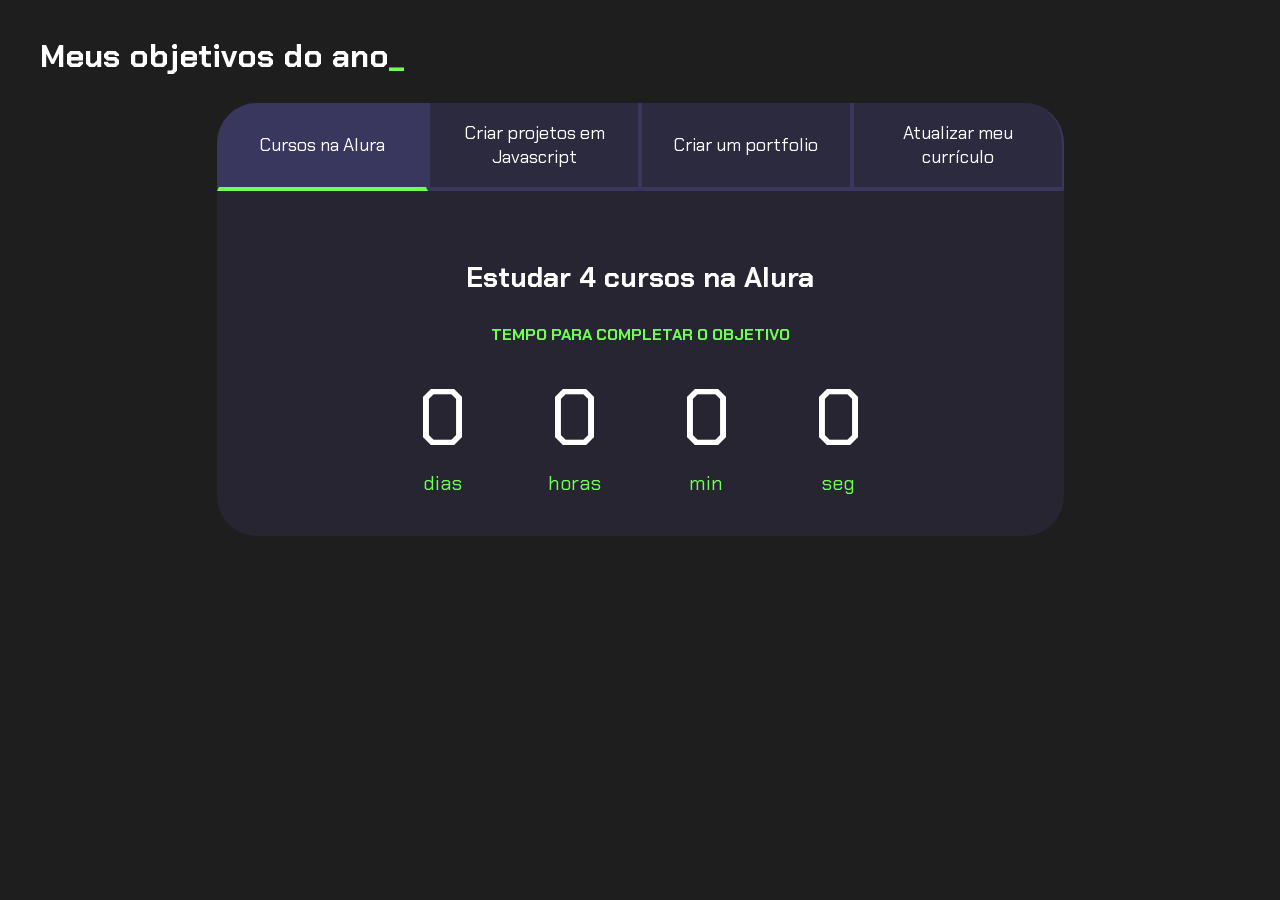
<file: rfa wdad/contador.html>
<!DOCTYPE html>
<html lang="pt-br">

<head>
    <meta charset="UTF-8">
    <meta name="viewport" content="width=device-width, initial-scale=1.0">
    <title>Meus objetivos do ano</title>
    <link rel="stylesheet" href="style1.css">
</head>

<body>
    <section class="conteudo-principal">
        <h2 class="titulo-principal">Meus objetivos do ano<span>_</span></h2>
        <div class="conteudo">
            <div class="botoes">
                <button class="botao ativo">Cursos na Alura</button>
                <button class="botao">Criar projetos em Javascript</button>
                <button class="botao">Criar um portfolio</button>
                <button class="botao">Atualizar meu currículo</button>
            </div>
            <div class="abas-textos">
                <div class="aba-conteudo ativo">
                    <h3 class="aba-conteudo-titulo-principal">Estudar 4 cursos na Alura</h3>
                    <h4 class="aba-conteudo-titulo-secundario">Tempo para completar o objetivo</h4>
                    <div class="contador">
                        <div class="contador-digito">
                            <p class="contador-digito-numero" id="dias0"></p>
                            <p class="contador-digito-texto">dias</p>
                        </div>
                        <div class="contador-digito">
                            <p class="contador-digito-numero" id="horas0"></p>
                            <p class="contador-digito-texto">horas</p>
                        </div>
                        <div class="contador-digito">
                            <p class="contador-digito-numero" id="min0"></p>
                            <p class="contador-digito-texto">min</p>
                        </div>
                        <div class="contador-digito">
                            <p class="contador-digito-numero" id="seg0"></p>
                            <p class="contador-digito-texto">seg</p>
                        </div>
                    </div>
                </div>
                <div class="aba-conteudo">
                    <h3 class="aba-conteudo-titulo-principal">Criar 5 projetos em Javascript</h3>
                    <h4 class="aba-conteudo-titulo-secundario">Tempo para completar o objetivo</h4>
                    <div class="contador">
                        <div class="contador-digito">
                            <p class="contador-digito-numero" id="dias1"></p>
                            <p class="contador-digito-texto">dias</p>
                        </div>
                        <div class="contador-digito">
                            <p class="contador-digito-numero" id="horas1"></p>
                            <p class="contador-digito-texto">horas</p>
                        </div>
                        <div class="contador-digito">
                            <p class="contador-digito-numero" id="min1"></p>
                            <p class="contador-digito-texto">min</p>
                        </div>
                        <div class="contador-digito">
                            <p class="contador-digito-numero" id="seg1"></p>
                            <p class="contador-digito-texto">seg</p>
                        </div>
                    </div>
                </div>
                <div class="aba-conteudo">
                    <h3 class="aba-conteudo-titulo-principal">Criar um portfolio com os meus 3 melhores projetos</h3>
                    <h4 class="aba-conteudo-titulo-secundario">Tempo para completar o objetivo</h4>
                    <div class="contador">
                        <div class="contador-digito">
                            <p class="contador-digito-numero" id="dias2"></p>
                            <p class="contador-digito-texto">dias</p>
                        </div>
                        <div class="contador-digito">
                            <p class="contador-digito-numero" id="horas2"></p>
                            <p class="contador-digito-texto">horas</p>
                        </div>
                        <div class="contador-digito">
                            <p class="contador-digito-numero" id="min2"></p>
                            <p class="contador-digito-texto">min</p>
                        </div>
                        <div class="contador-digito">
                            <p class="contador-digito-numero" id="seg2"></p>
                            <p class="contador-digito-texto">seg</p>
                        </div>
                    </div>
                </div>
                <div class="aba-conteudo">
                    <h3 class="aba-conteudo-titulo-principal">Atualizar meu curriculo com os certificados da Alura</h3>
                    <h4 class="aba-conteudo-titulo-secundario">Tempo para completar o objetivo</h4>
                    <div class="contador">
                        <div class="contador-digito">
                            <p class="contador-digito-numero" id="dias3"></p>
                            <p class="contador-digito-texto">dias</p>
                        </div>
                        <div class="contador-digito">
                            <p class="contador-digito-numero" id="horas3"></p>
                            <p class="contador-digito-texto">horas</p>
                        </div>
                        <div class="contador-digito">
                            <p class="contador-digito-numero" id="min3"></p>
                            <p class="contador-digito-texto">min</p>
                        </div>
                        <div class="contador-digito">
                            <p class="contador-digito-numero" id="seg3"></p>
                            <p class="contador-digito-texto">seg</p>
                        </div>
                    </div>
                </div>
            </div>
        </div>
    </section>
    <script src="mains.js"></script>
</body>

</html>
</file>
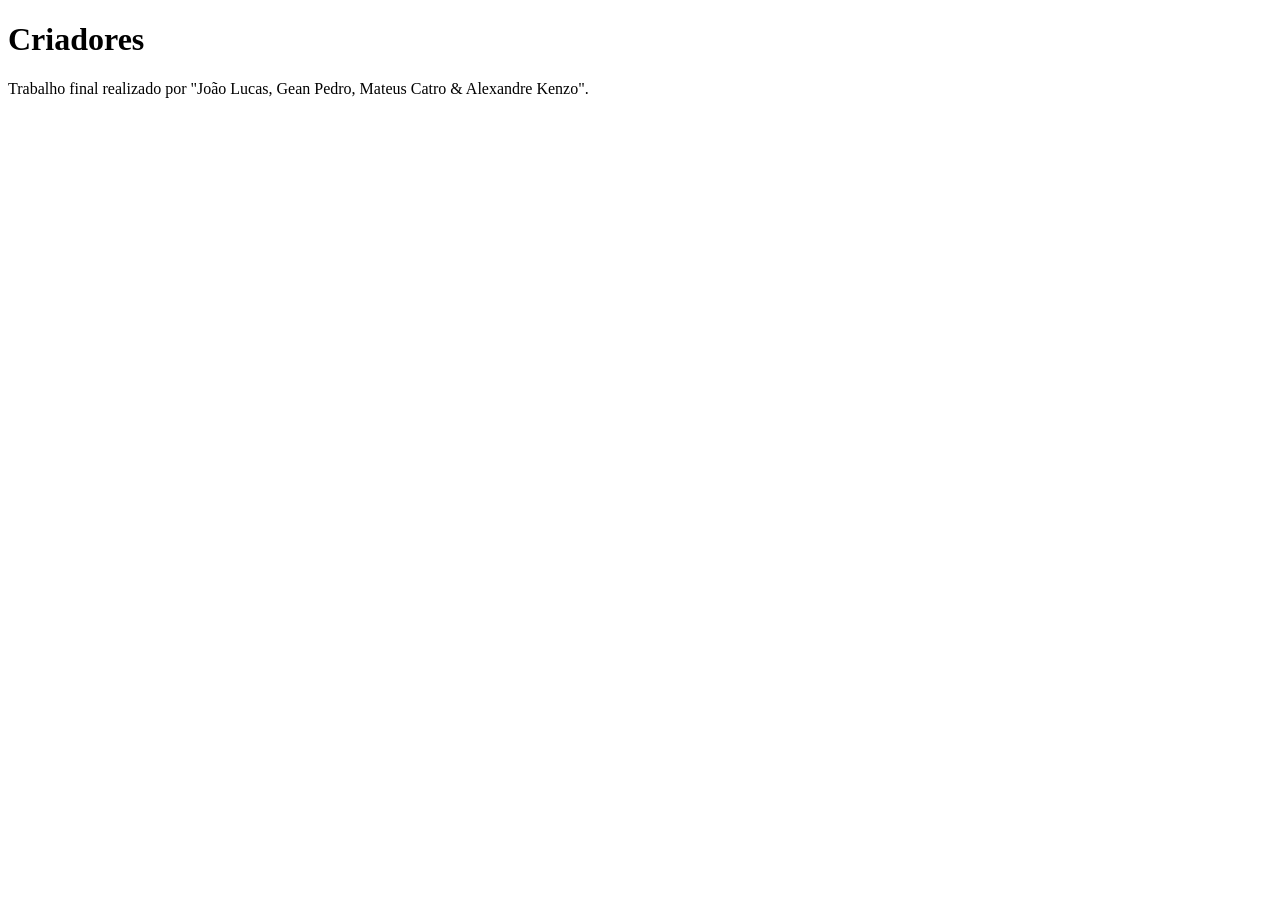
<file: rfa wdad/criadores.html>
<!DOCTYPE html>
<html lang="pt-BR">
<head>
    <meta charset="UTF-8">
    <meta name="viewport" content="width=device-width, initial-scale=1.0">
    <title>Criadores</title>
</head>
<body>
    <h1>Criadores</h1>
    <p>Trabalho final realizado por "João Lucas, Gean Pedro, Mateus Catro & Alexandre Kenzo".</p>
</body>
</html>
</file>
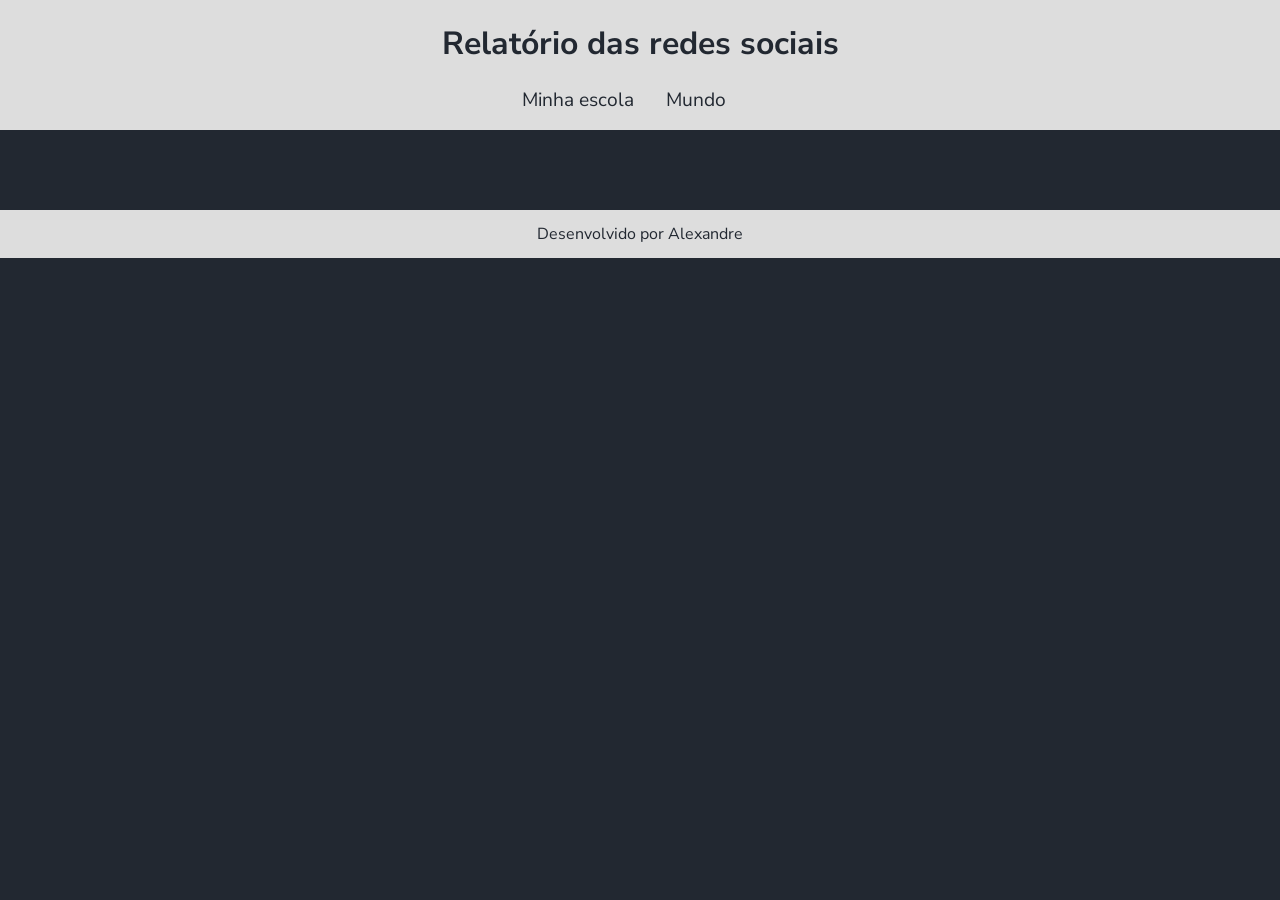
<file: rfa wdad/criandograf.html>
<!DOCTYPE html>
<html lang="pt-br">
<head>
    <meta charset="UTF-8">
    <meta name="viewport" content="width=device-width, initial-scale=1.0">
    <title>Redes Sociais</title>
    <link rel="stylesheet" href="style5.css">
    <script src="https://cdn.plot.ly/plotly-2.27.0.min.js" charset="utf-8"></script>
</head>
<body>
    <header>
        <h1>Relatório das redes sociais</h1>
        <nav>
            <a href="index2.html">Minha escola</a>
            <a href="#">Mundo</a>
        </nav>
    </header>
    <main class="graficos-section">
        <section id="graficos-container" class="graficos-container">
            <!-- crie os gráficos/texto aqui -->
        </section>
    </main>
    <footer>
        <p>Desenvolvido por Alexandre</p>
    </footer>
    <script type="module" src="graficos/common.js"></script>
    <script type="module" src="graficos/informacoesGlobais.js"></script>
    <script type="module" src="graficos/quantidadeUsuarios.js"></script>
</body>
</html>
</file>
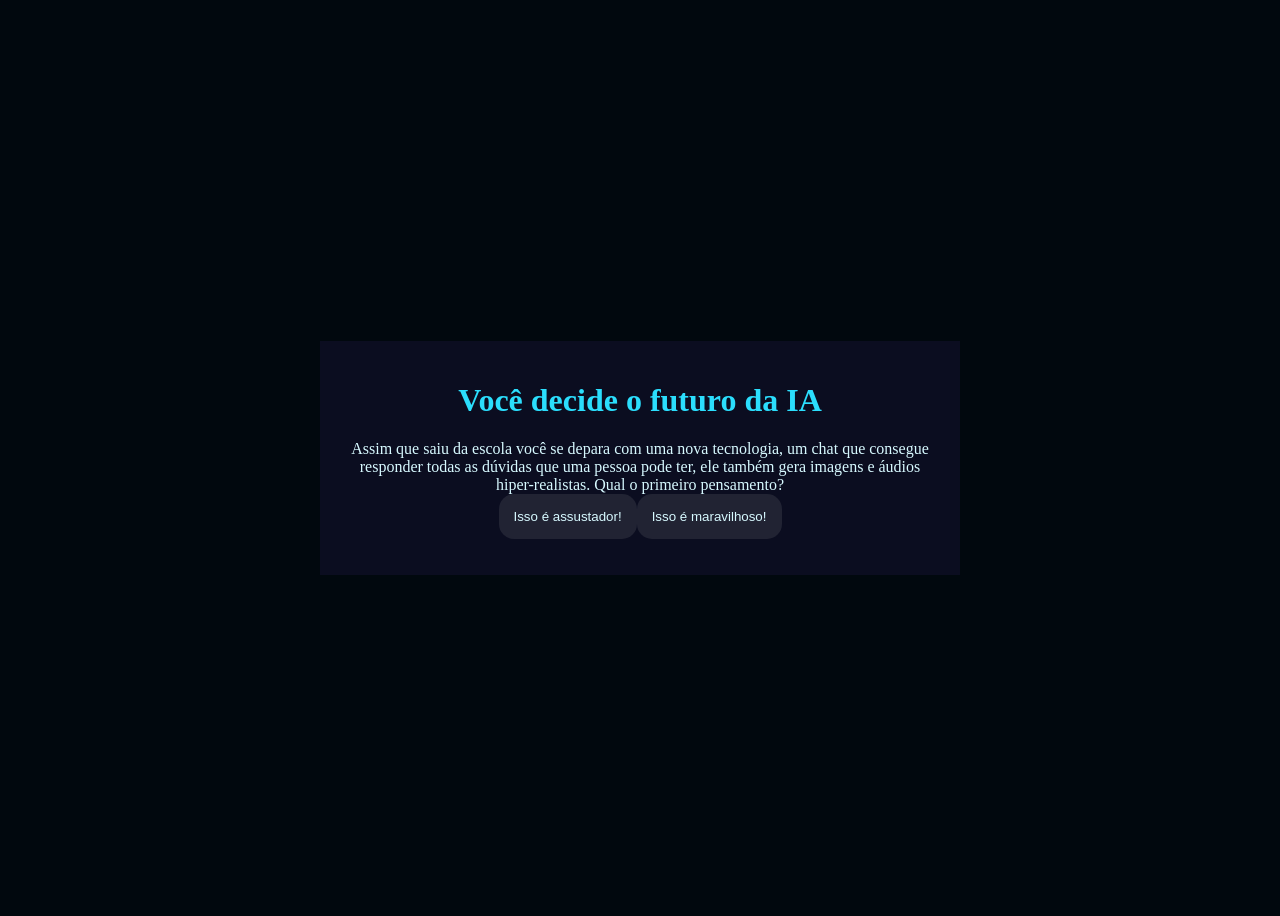
<file: rfa wdad/Ia.html>
<!DOCTYPE html>
<html lang="pt-br">
<head>
    <meta charset="UTF-8">
    <meta name="viewport" content="width=device-width, initial-scale=1.0">
    <link rel="stylesheet" href="style3.css">
    <title>Você decide o futuro da IA</title>
</head>
<body>
    <div class="caixa-principal">
        <h1>Você decide o futuro da IA</h1>
        <div class="caixa-perguntas"></div>
        <div class="caixa-alternativas"></div>
        <div class="caixa-resultado">
            <p class="texto-resultado"></p>
        </div>
    </div>
    <script src="scripts.js"></script>
</body>
</html>
</file>
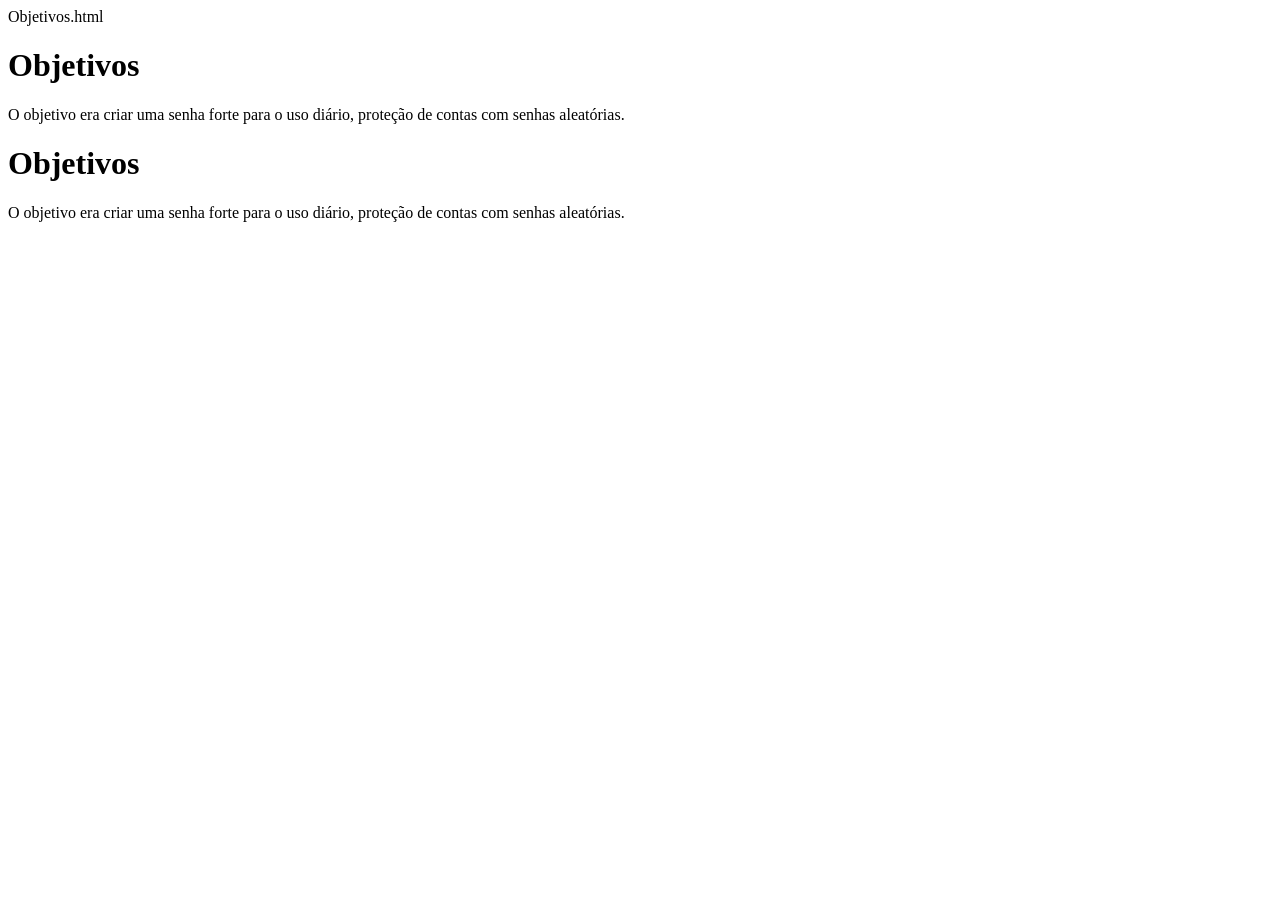
<file: rfa wdad/objetivos.html>
Objetivos.html
<!DOCTYPE html>
<html lang="pt-BR">
<head>
    <meta charset="UTF-8">
    <meta name="viewport" content="width=device-width, initial-scale=1.0">
    <title>Objetivos do contador</title>
</head>
<body>
    <h1>Objetivos</h1>
    <p>O objetivo era criar uma senha forte para o uso diário, proteção de contas com senhas aleatórias.</p>
</body>
</html>
<title>Objetivos do gerador de senha</title>
</head>
<body>
    <h1>Objetivos</h1>
    <p>O objetivo era criar uma senha forte para o uso diário, proteção de contas com senhas aleatórias.</p>
</body>
</html>
</file>
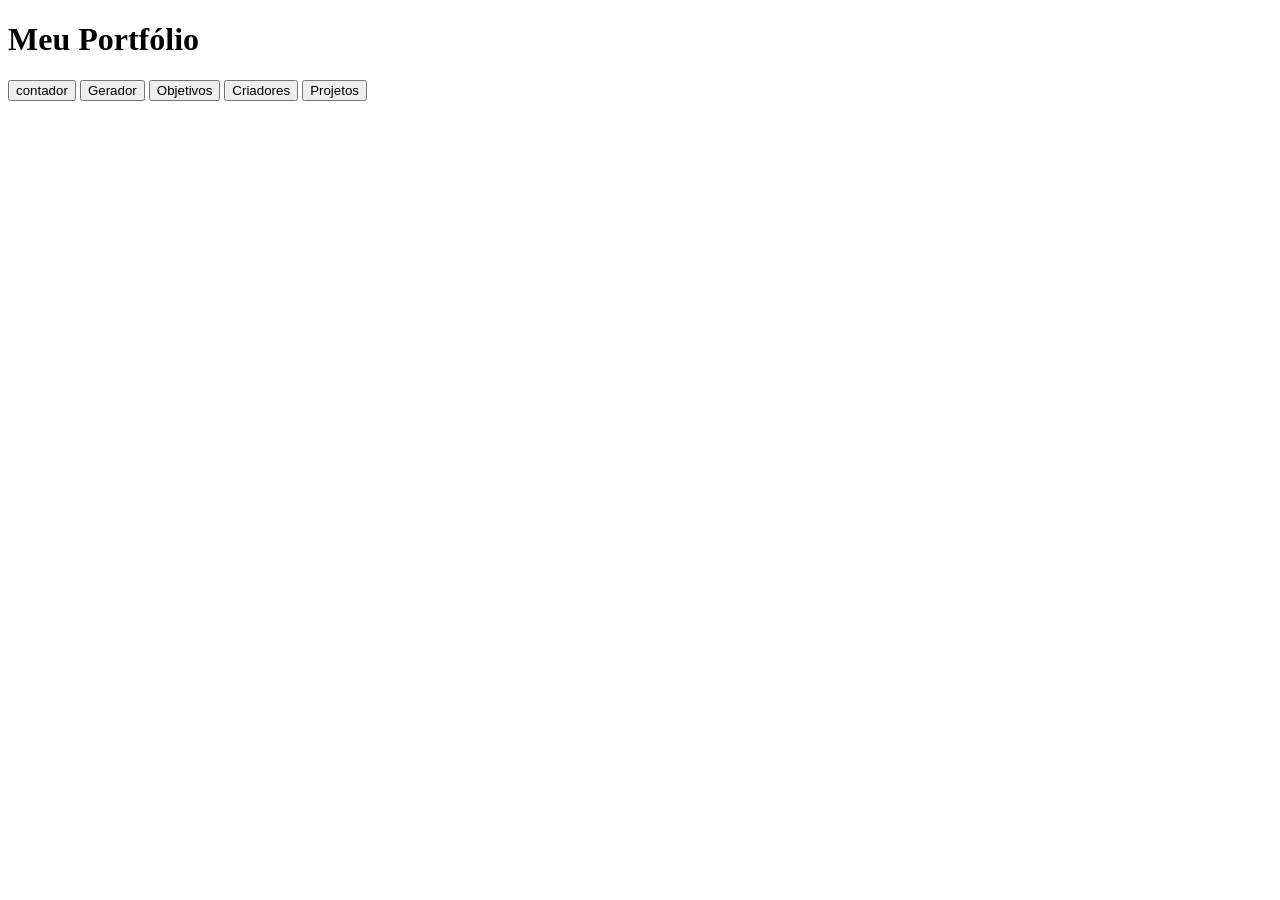
<file: rfa wdad/projeto1.html>
<!DOCTYPE html>
<html lang="pt-BR">
<head>
    <meta charset="UTF-8">
    <meta name="viewport" content="width=device-width, initial-scale=1.0">
    <title>Meu Portfólio</title>
    </style>
</head>
<body>
    <div class="container">
        <h1>Meu Portfólio</h1>
            
        </div>
        <div class="buttons">
            <button onclick="window.open('contador.html', '_blank')">contador</button>
            <button onclick="window.open('Geradordesenhas.html', '_blank')">Gerador</button>
            <button onclick="window.open('objetivos.html', '_blank')">Objetivos</button>
            <button onclick="window.open('criadores.html', '_blank')">Criadores</button>
            <button onclick="window.open('projetos.html', '_blank')">Projetos</button>
        </div>
        <div class="date">
            <!-- Primeiro trimestre -->
        </div>
    </div>
</body>
</html>
</file>
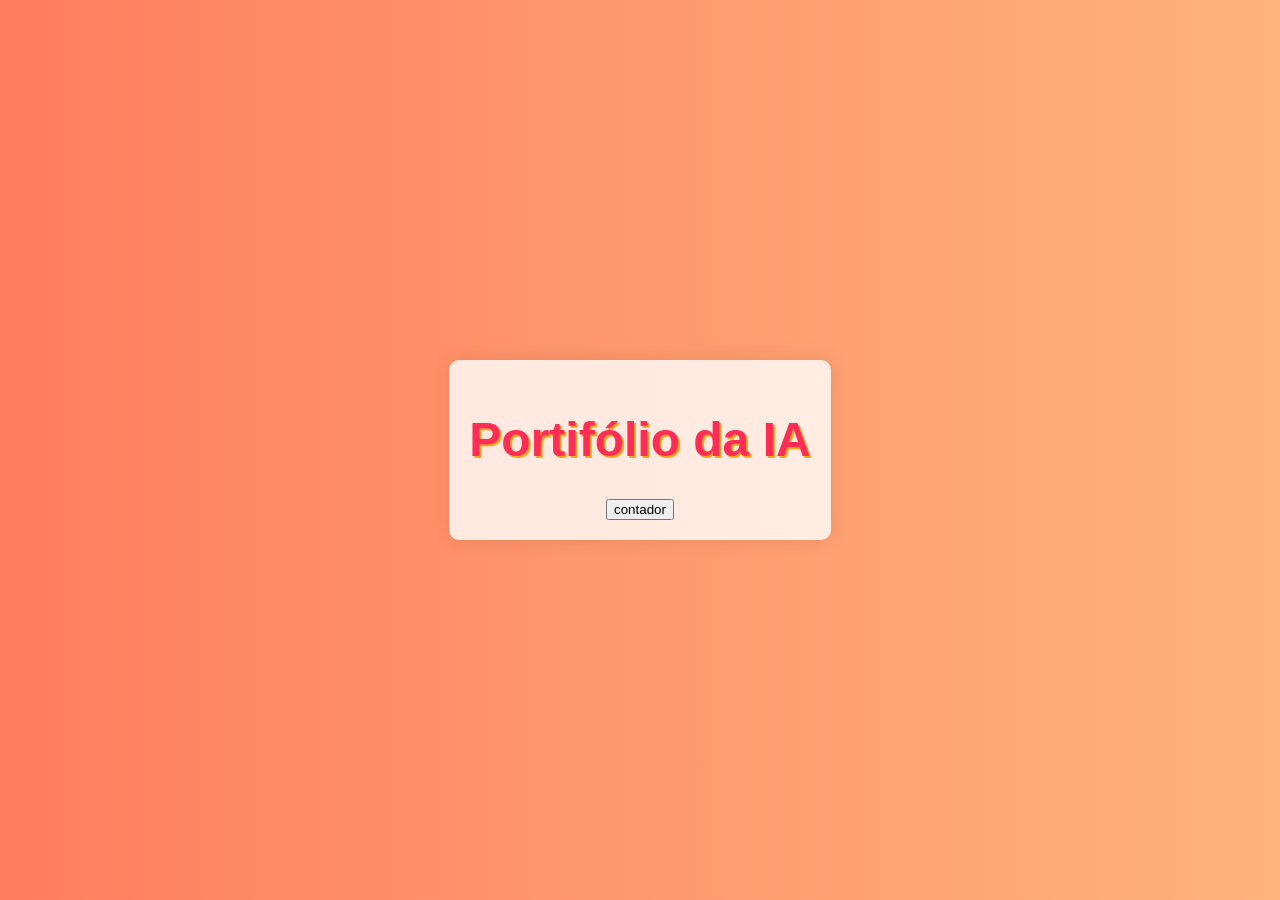
<file: rfa wdad/projeto2.html>
<!DOCTYPE html>
<html lang="pt-BR">
<head>
    <link rel="stylesheet" href="styler1.css">
    <meta charset="UTF-8">
    <meta name="viewport" content="width=device-width, initial-scale=1.0">
    <title>Meu Portfólio</title>
    <style>
        body {
            font-family: Arial, sans-serif;
            display: flex;
            justify-content: center;
            align-items: center;
            height: 100vh;
            margin: 0;
            background-color: #f4f4f4;
        }
        .container {
            text-align: center;
        }
        img {
            max-width: 100%;
            height: auto;
            border: 1px solid #ccc;
            border-radius: 8px;
        }
        .descricao {
            margin-top: 20px;
            font-size: 16px;
            color: #333;
        }
    </style>
</head>
<body>
    <div class="container">
        <h1>Portifólio da IA</h1>
        <div class="buttons">
            <button onclick="window.open('Ia.html', '_blank')">contador</button>
        </div>
        </div>
    </div>
</body>
</html>
</file>
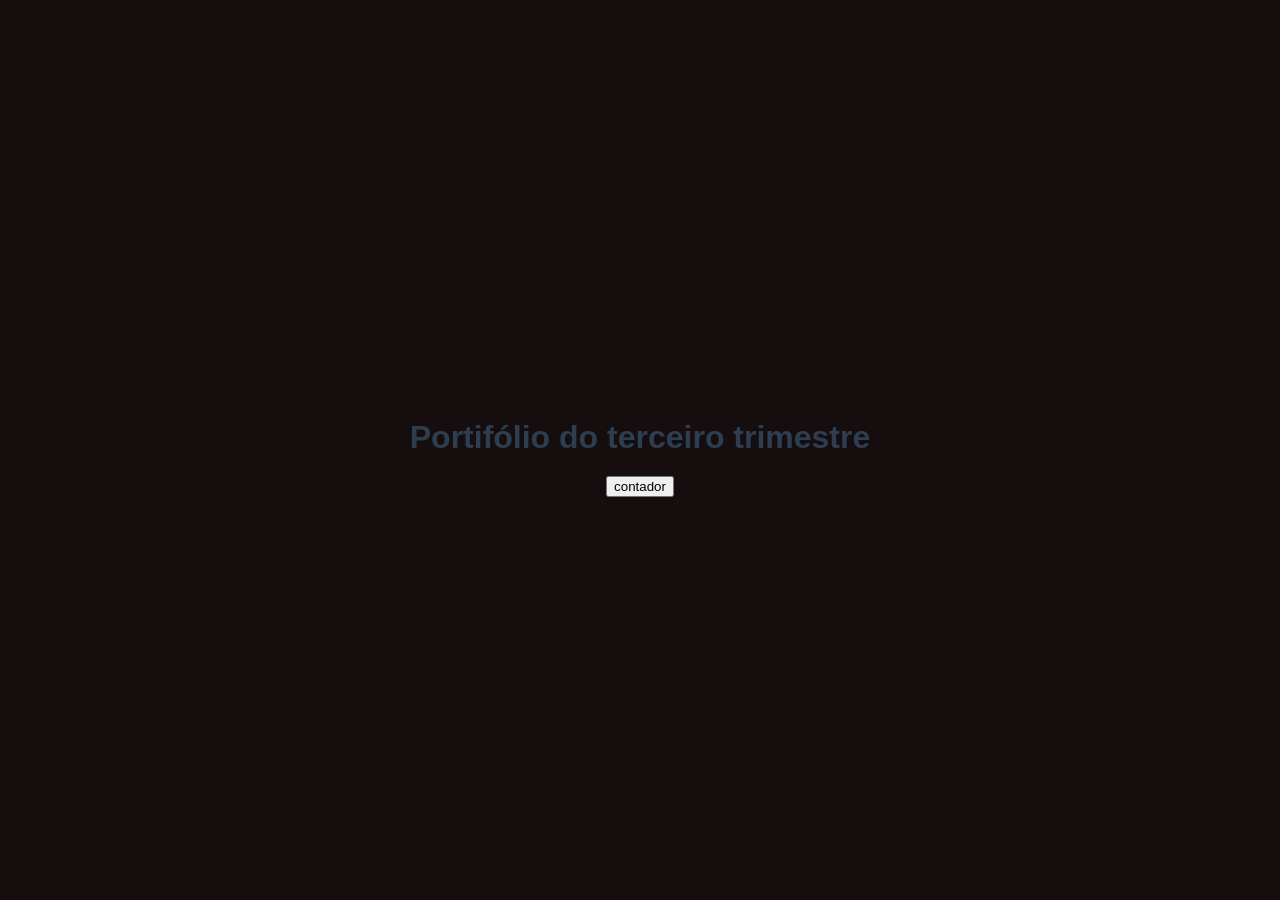
<file: rfa wdad/projeto3.html>
<!DOCTYPE html>
<html lang="pt-BR">
<head>
    <link rel="stylesheet" href="styler2.css">
    <meta charset="UTF-8">
    <meta name="viewport" content="width=device-width, initial-scale=1.0">
    <title>Meu Portfólio</title>
    <style>
        body {
            font-family: Arial, sans-serif;
            display: flex;
            justify-content: center;
            align-items: center;
            height: 100vh;
            margin: 0;
            background-color: #0c0404f4;
        }
        .container {
            text-align: center;
        }
        img {
            max-width: 100%;
            height: auto;
            border: 1px solid #ccc;
        }
    </style>
</head>
<body>
    <div class="container">
        <h1>Portifólio do terceiro trimestre</h1>
        <div class="buttons">
            <button onclick="window.open('criandograf.html', '_blank')">contador</button>
        </div>
        </div>
    </div>
</body>
</html>
</file>
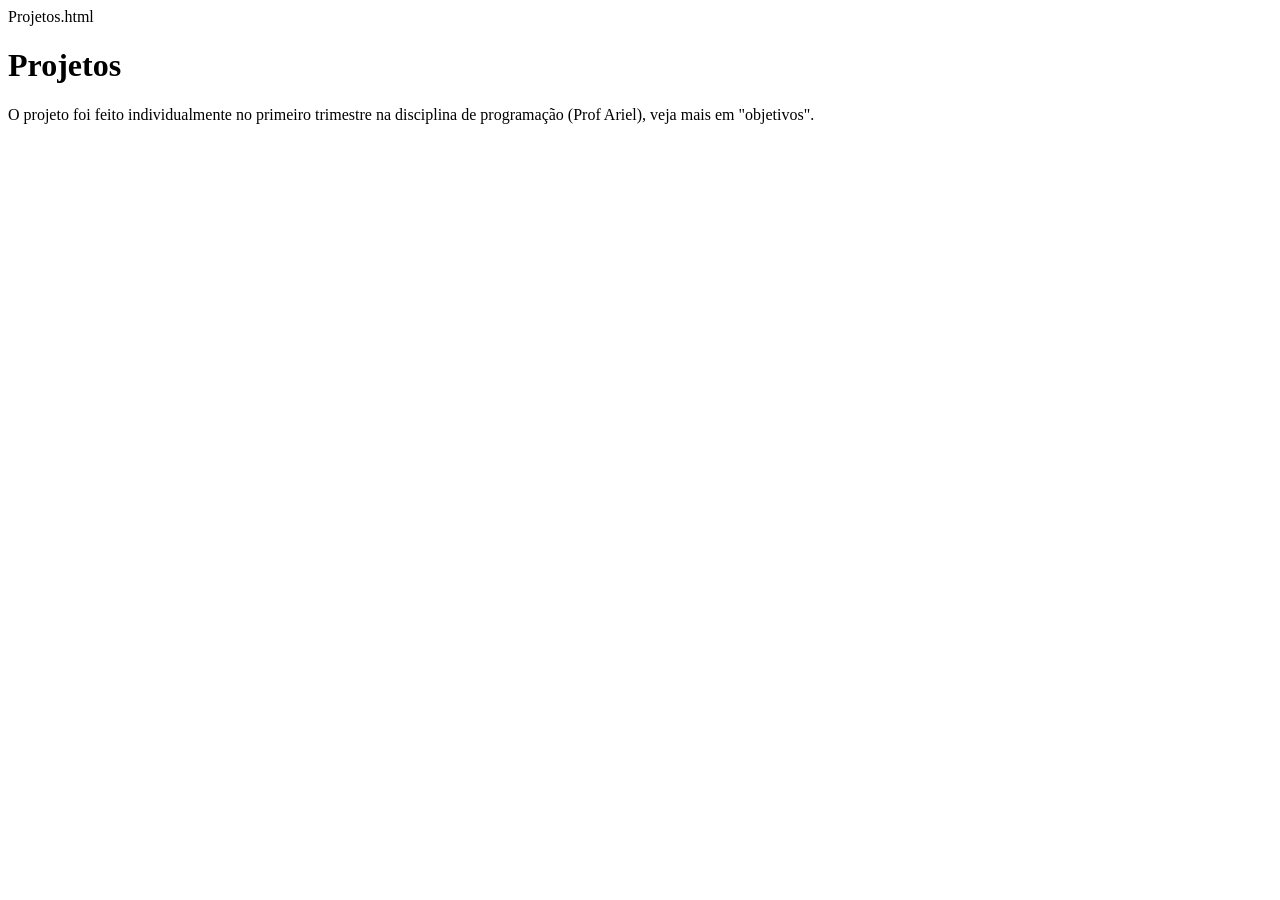
<file: rfa wdad/projetos.html>
Projetos.html
<!DOCTYPE html>
<html lang="pt-BR">
<head>
    <meta charset="UTF-8">
    <meta name="viewport" content="width=device-width, initial-scale=1.0">
    <title>Projetos</title>
</head>
<body>
    <h1>Projetos</h1>
    <p>O projeto foi feito individualmente no primeiro trimestre na disciplina de programação (Prof Ariel), veja mais em "objetivos".</p>
</body>
</html>
</file>
<file: rfa wdad/style1.css>
@import url('https://fonts.googleapis.com/css2?family=Chakra+Petch:wght@400;700&display=swap');

:root {
    --cor-de-fundo: #1E1E1E;
    --verde: #6FFF57;
    --branco: #FFFFFF;
    --botao-ativo: #3A375E;
    --botao-inativo: rgba(58, 55, 94, 0.5);
    --texto-fundo: rgba(58, 55, 94, 0.3);
}

body {
    background-color: var(--cor-de-fundo);
    color: var(--branco);
    font-family: 'Chakra Petch', sans-serif;
}


.conteudo-principal {
    display: flex;
    flex-direction: column;
    justify-content: center;
    align-items: center;
    max-width: 1200px;
    width: 100%;
    margin: 0 auto;
}

.titulo-principal {
    text-align: left;
    width: 100%;
    font-size: 32px;
}

.titulo-principal span {
    color: var(--verde);
}


.botao {
    font-family: 'Chakra Petch', sans-serif;
    background-color: var(--botao-inativo);
    color: var(--branco);
    display: flex;
    justify-content: center;
    padding: 1em;
    font-size: 18px;
    align-items: center;
    width: 100%;
    border-bottom: 4px solid var(--botao-ativo);
    border-left: 2px solid var(--botao-ativo);
    border-right: 2px solid var(--botao-ativo);
    border-top: none;
}

.botao:first-child {
    border-radius: 40px 40px 0 0;
}

.botoes {
    display: block;
}

.botao.ativo{
    background-color: var(--botao-ativo);
    border-bottom: 4px solid var(--verde);
}

.abas-textos{
    background-color: var(--texto-fundo);
    padding: 40px;
    border-radius: 0 0 40px 40px;
}
.aba-conteudo.ativo{
    display:block;
}

.aba-conteudo{
    display: none;
}

.aba-conteudo-titulo-principal{
    font-size: 28px;
    text-align: center;
}
.aba-conteudo-titulo-secundario{
    text-align: center;
    color: var(--verde);
    text-transform: uppercase;
}

.contador{
    display:flex;
    justify-content: center;
    flex-wrap: wrap;
}
.contador-digito{
    padding: 0 16px;
    text-align: center;
    min-width: 100px;
}

.contador-digito-numero{
    font-size: 80px;
    margin: 0;

}

.contador-digito-texto{
    color: var(--verde);
    font-size: 20px;
    margin: 0;

}

@media screen and (min-width: 768px) {
    .botoes {
        display: flex;
    }

    .botao:first-child {
        border-radius: 40px 0 0 0;
    }

    .botao:last-child {
        border-radius: 0 40px 0 0;
    }
}
</file>
<file: rfa wdad/style5.css>
@import url('https://fonts.googleapis.com/css2?family=Nunito+Sans:ital,opsz,wght@0,6..12,200..1000;1,6..12,200..1000&display=swap');

:root {
    --bg-color: #222831;
    --primary-color: #DDDDDD;
    --secondary-color: #F05454;
    --font: "Nunito Sans", sans-serif;
}

body {
    background-color: var(--bg-color);
    color: var(--primary-color);
    font-family: var(--font);
    height: 100vh;
    margin: 0;
}

header {
    background-color: var(--primary-color);
    text-align: center;
    padding: 1px;
}

h1 {
    font-size: 2rem;
    color: var(--bg-color);
    font-weight: 700;
}

nav {
    display: flex;
    justify-content: center;
    font-weight: 400;
}

nav a {
    text-decoration: none;
    color: var(--bg-color);
    margin: 0 2rem 1rem 0rem;
    font-size: 1.2rem;
}

nav a:hover {
    text-decoration: underline;
    transform: scale(0.90);
    transition: transform 0.1s;
}

.graficos-container {
    margin: 5rem;
}

.grafico {
    margin-top: 3rem;
}

.graficos-container__texto {
    font-size: 1.3rem;
    text-align: center;
    padding: 2rem;
    border: var(--secondary-color) solid 2px;
}

span {
    font-weight: bold;
    color: var(--secondary-color);
}

footer {
    display: flex;
    align-items: center;
    justify-content: center;
    background-color: var(--primary-color);
    color: var(--bg-color);
    width: 100%;
    height: 3rem;
    margin-top: 2rem;
}
</file>
<file: rfa wdad/style3.css>
:root{
    --cor-fundo: #01080E ;
    --cor-principal: #0B0D20 ;
    --cor-secundaria: #212333; 
    --cor-destaque: #2BDEFD;
    --cor-texto: #D7F9FF;

}

body {
    background-color: var(--cor-fundo);
    color: var(--cor-texto);
    display: flex;
    justify-content: center;
    align-items: center;
    min-height: 100vh;
}

.caixa-principal{
    background-color: var(--cor-principal);
    width: 90%;
    max-width: 600px;
    text-align: center;
    padding: 20px;
}

h1{
    color: var(--cor-destaque);
}

button {
    background-color: var(--cor-secundaria);
    color: var(--cor-texto);
    border: none;
    border-radius: 15px;
    padding: 15px;
    transition: background-color 0.3s;
}

button:hover{
    background-color: var(--cor-destaque);
    color: var(--cor-principal);
}
</file>
<file: rfa wdad/styler1.css>
body {
    font-family: 'Arial', sans-serif;
    display: flex;
    justify-content: center;
    align-items: center;
    height: 100vh;
    margin: 0;
    background: linear-gradient(to right, #ff7e5f, #feb47b);
}

.container {
    text-align: center;
    background-color: rgba(255, 255, 255, 0.8);
    padding: 20px;
    border-radius: 10px;
    box-shadow: 0px 0px 20px rgba(0, 0, 0, 0.1);
}

h1 {
    color: #ff2d55;
    font-size: 3em;
    text-shadow: 2px 2px #ffa41b;
}

img {
    max-width: 100%;
    height: auto;
    border: 4px solid #ffa41b;
    border-radius: 20px;
    transition: transform 0.2s;
}

img:hover {
    transform: scale(1.05);
}

.descricao {
    margin-top: 20px;
    font-size: 1.2em;
    color: #4a4a4a;
    background-color: rgba(255, 255, 255, 0.5);
    padding: 10px;
    border-radius: 10px;
}

p {
    color: #333;
    font-style: italic;
}
</file>
<file: rfa wdad/styler2.css>
/* Definições gerais */
body {
    font-family: 'Arial', sans-serif;
    background-color: #f4f4f9;
    color: #333;
    margin: 0;
    padding: 0;
    line-height: 1.6;
}

h1, h2, h3 {
    margin: 10px 0;
    color: #2c3e50;
}

.container {
    max-width: 1200px;
    margin: 0 auto;
    padding: 20px;
}

/* Header */
header {
    background-color: #2980b9;
    color: white;
    padding: 20px 0;
    text-align: center;
}

header h1 {
    font-size: 2.5em;
    margin: 0;
}

/* Seção de projetos */
.portfolio-section {
    margin: 40px 0;
}

.portfolio-item {
    background-color: white;
    border-radius: 8px;
    box-shadow: 0 4px 6px rgba(0, 0, 0, 0.1);
    margin-bottom: 30px;
    padding: 20px;
    transition: transform 0.3s ease;
}

.portfolio-item:hover {
    transform: translateY(-5px);
}

/* Botões coloridos */
.button {
    display: inline-block;
    padding: 10px 20px;
    margin-top: 15px;
    font-size: 1em;
    color: white;
    background-color: #27ae60;
    border: none;
    border-radius: 5px;
    cursor: pointer;
    transition: background-color 0.3s ease;
}
</file>
